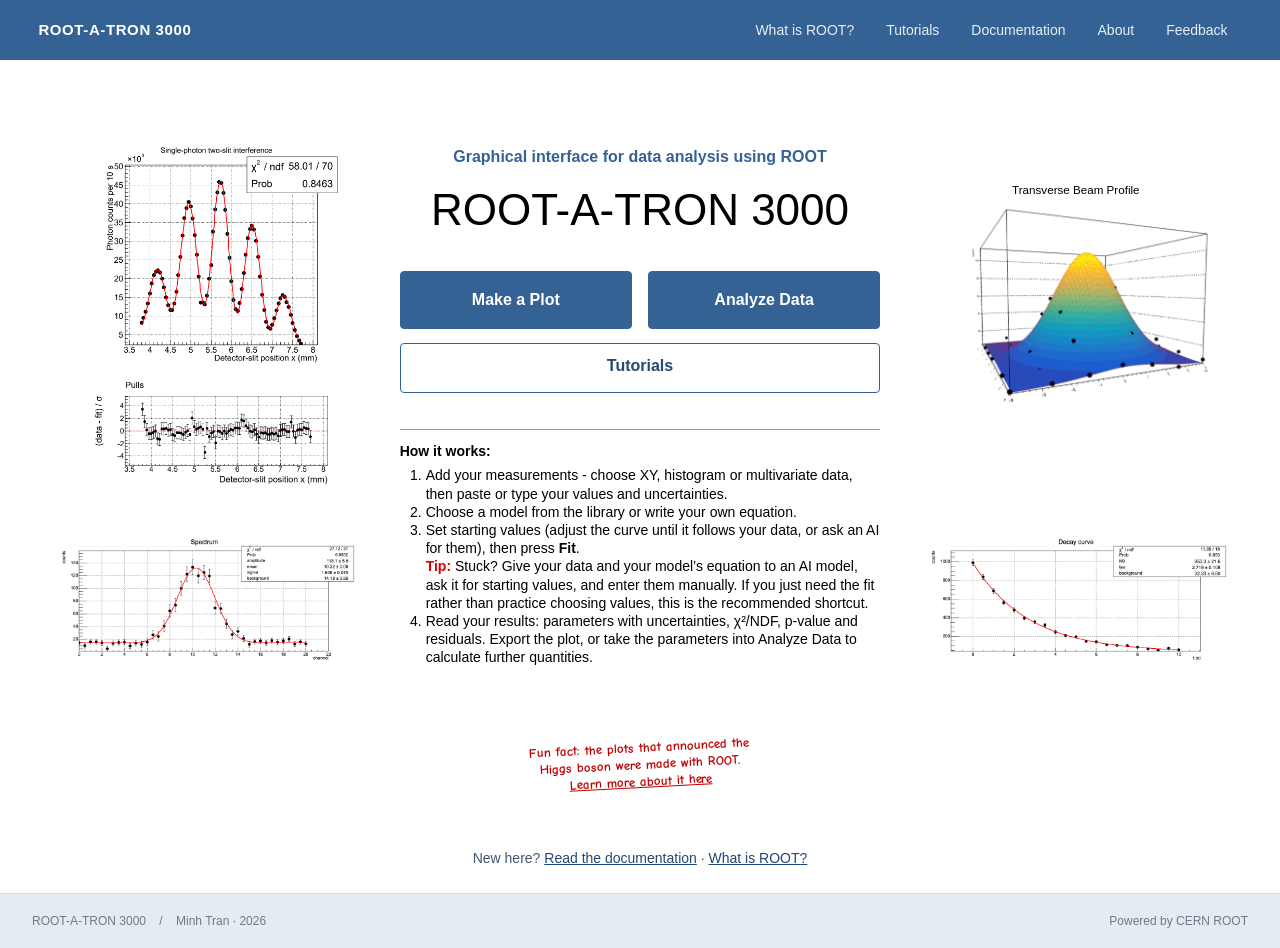
<file: frontend/index.html>
<!doctype html>
<html lang="en">
<head><meta charset="utf-8"><meta name="viewport" content="width=device-width, initial-scale=1"><meta name="description" content="Turn measurements into plots and fitted curves with CERN ROOT."><title>ROOT-A-TRON 3000 · Scientific plotting</title><link rel="stylesheet" href="home.css?v=20261015-funfact"><script src="home.js?v=20261013-warm-backend" defer></script><link rel="stylesheet" href="site-brand.css?v=20261015-wrap">
<link rel="icon" href="favicon.ico?v=1" sizes="any"><link rel="icon" type="image/png" sizes="16x16" href="favicon-16x16.png?v=1"><link rel="icon" type="image/png" sizes="32x32" href="favicon-32x32.png?v=1"><link rel="icon" type="image/png" sizes="192x192" href="icon-192.png?v=1"><link rel="icon" type="image/png" sizes="512x512" href="icon-512.png?v=1"><link rel="apple-touch-icon" href="apple-touch-icon.png?v=1">
</head>
<body>
<a class="skip-link" href="#main">Skip to content</a>
<header class="masthead"><a class="brand" href="index.html"><span class="brand-text"><span class="brand-name">ROOT-A-TRON 3000</span></span></a><nav aria-label="Help and information"><button type="button" id="what-root">What is ROOT?</button><a href="tutorials.html">Tutorials</a><a href="documentation.html">Documentation</a><a href="about.html">About</a><a href="contact.html">Feedback</a></nav></header>
<main id="main" class="hero" tabindex="-1">

<div class="home-stage">
<section class="hero-content" aria-labelledby="hero-title">
  <p class="hero-subheading">Graphical interface for data analysis using ROOT</p>
  <h1 id="hero-title">ROOT-A-TRON 3000</h1>
  <div class="hero-actions">
    <div class="primary-tools" role="group" aria-label="Analysis tools">
      <a class="button primary" id="make-plot" href="modern.html">Make a Plot</a>
      <a class="button primary" href="uncertainties.html">Analyze Data</a>
    </div>
    <div class="tutorial-placeholder">
      <a class="button secondary tutorial-button" id="tutorial" href="tutorials.html">Tutorials</a>
    </div>
  </div>
  <section class="how-it-works" aria-labelledby="how-it-works-title">
    <h2 id="how-it-works-title">How it works:</h2>
    <ol>
      <li>Add your measurements - choose XY, histogram or multivariate data, then paste or type your values and uncertainties.</li>
      <li>Choose a model from the library or write your own equation.</li>
      <li>Set starting values (adjust the curve until it follows your data, or ask an AI for them), then press <strong>Fit</strong>.
        <p class="starting-values-tip"><strong>Tip:</strong> Stuck? Give your data and your model’s equation to an AI model, ask it for starting values, and enter them manually. If you just need the fit rather than practice choosing values, this is the recommended shortcut.</p>
      </li>
      <li>Read your results: parameters with uncertainties, χ²/NDF, p-value and residuals. Export the plot, or take the parameters into Analyze Data to calculate further quantities.</li>
    </ol>
  </section>
</section>
<img class="home-plot plot-interference" src="assets/plots/two-slit-interference.png" width="1046" height="1424" alt="Single-photon two-slit interference fit with pulls">
<img class="home-plot plot-gaussian" src="assets/plots/gaussian-peak.png" width="1968" height="796" alt="Gaussian peak preset fitted in the plotting tool">
<div class="home-plot plot-beam">
  <svg viewBox="0 0 1542 1068" role="img" aria-labelledby="beam-plot-title">
    <title id="beam-plot-title">Transverse Beam Profile — Gaussian surface fitted to measured counts</title>
    <image href="assets/plots/beam-profile.png" width="1542" height="1068" />
    <!-- Replace only the export's generic heading; preserve the fitted plot. -->
    <rect width="1542" height="80" fill="white" />
    <text x="771" y="60" text-anchor="middle" font-family="Arial, Helvetica, sans-serif" font-size="48" fill="black">Transverse Beam Profile</text>
  </svg>
</div>
<img class="home-plot plot-decay" src="assets/plots/exponential-decay.png" width="1968" height="796" alt="Exponential decay preset fitted in the plotting tool">
</div>
<p class="fun-fact">Fun fact: the plots that announced the Higgs boson were made with ROOT. <a href="https://root.cern/gallery/#higgs-plots" target="_blank" rel="noopener">Learn more about it here</a></p>
<p class="home-help">New here? <a href="documentation.html">Read the documentation</a> · <button type="button" data-root-intro>What is ROOT?</button></p>
</main>
<footer class="site-footer">
  <span>ROOT-A-TRON 3000 <span class="divider">/</span> Minh Tran · 2026</span>
  <span>Powered by CERN ROOT</span>
</footer>
<dialog id="root-dialog" aria-labelledby="root-title">
  <button class="dialog-close" aria-label="Close ROOT introduction" data-close>×</button>
  <h2 id="root-title">What is ROOT?</h2>
  <p>ROOT is CERN’s open-source C++ framework for scientific data analysis, with Python bindings. It provides histograms, function fitting, statistical modelling, and storage and processing of large datasets.</p>
  <p>This tool uses ROOT for χ² and binned Poisson-likelihood fits, parameter uncertainties, and fit diagnostics. JSROOT displays the resulting graphs in the browser.</p>
  <div class="root-links">
    <a class="button secondary" href="https://root.cern/install/" target="_blank" rel="noopener">Try ROOT for yourself!</a>
    <a class="button secondary" href="https://root.cern/manual/" target="_blank" rel="noopener">ROOT manual</a>
  </div>
</dialog>
</body></html>
</file>
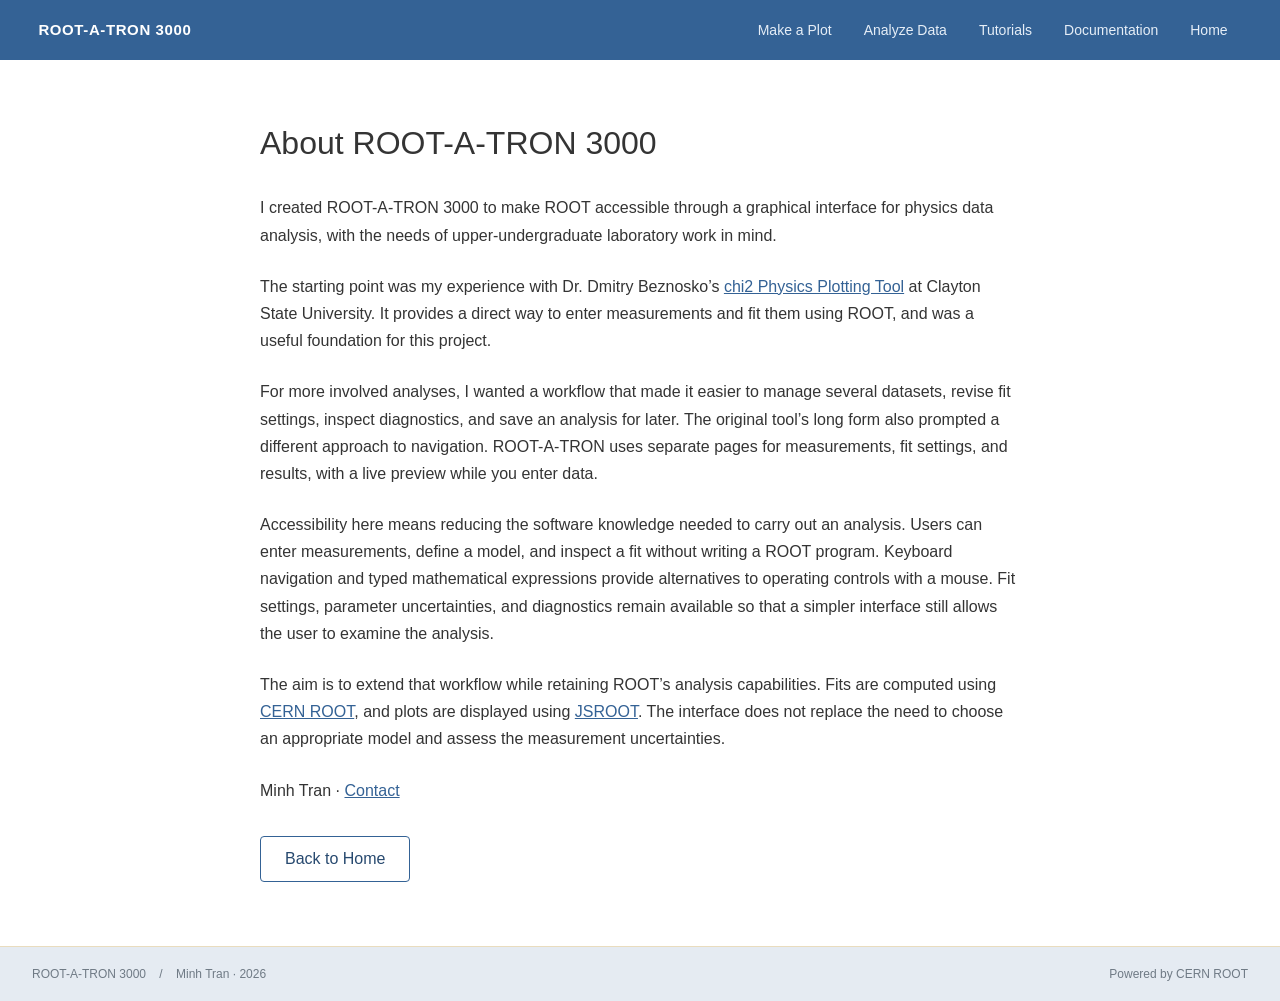
<file: frontend/about.html>
<!doctype html>
<html lang="en">
<head>
  <meta charset="utf-8">
  <meta name="viewport" content="width=device-width, initial-scale=1">
  <title>About · ROOT-A-TRON 3000</title>
  <link rel="stylesheet" href="home.css?v=20260917-home-title">
<link rel="stylesheet" href="site-brand.css?v=20261015-wrap">
<link rel="icon" href="favicon.ico?v=1" sizes="any"><link rel="icon" type="image/png" sizes="16x16" href="favicon-16x16.png?v=1"><link rel="icon" type="image/png" sizes="32x32" href="favicon-32x32.png?v=1"><link rel="icon" type="image/png" sizes="192x192" href="icon-192.png?v=1"><link rel="icon" type="image/png" sizes="512x512" href="icon-512.png?v=1"><link rel="apple-touch-icon" href="apple-touch-icon.png?v=1">
</head>
<body>
  <a class="skip-link" href="#main">Skip to content</a>
  <header class="masthead"><a class="brand" href="index.html"><span class="brand-text"><span class="brand-name">ROOT-A-TRON 3000</span></span></a><nav aria-label="Main"><a href="modern.html">Make a Plot</a><a href="uncertainties.html">Analyze Data</a><a href="tutorials.html">Tutorials</a><a href="documentation.html">Documentation</a><a href="index.html">Home</a></nav></header>
  <main id="main" class="contact-page" tabindex="-1">
    <h1>About ROOT-A-TRON 3000</h1>
    <p>I created ROOT-A-TRON 3000 to make ROOT accessible through a graphical interface for physics data analysis, with the needs of upper-undergraduate laboratory work in mind.</p>
    <p>The starting point was my experience with Dr. Dmitry Beznosko’s <a href="https://sos.clayton.edu/physics/chi2/" target="_blank" rel="noopener">chi2 Physics Plotting Tool</a> at Clayton State University. It provides a direct way to enter measurements and fit them using ROOT, and was a useful foundation for this project.</p>
    <p>For more involved analyses, I wanted a workflow that made it easier to manage several datasets, revise fit settings, inspect diagnostics, and save an analysis for later. The original tool’s long form also prompted a different approach to navigation. ROOT-A-TRON uses separate pages for measurements, fit settings, and results, with a live preview while you enter data.</p>
    <p>Accessibility here means reducing the software knowledge needed to carry out an analysis. Users can enter measurements, define a model, and inspect a fit without writing a ROOT program. Keyboard navigation and typed mathematical expressions provide alternatives to operating controls with a mouse. Fit settings, parameter uncertainties, and diagnostics remain available so that a simpler interface still allows the user to examine the analysis.</p>
    <p>The aim is to extend that workflow while retaining ROOT’s analysis capabilities. Fits are computed using <a href="https://root.cern" target="_blank" rel="noopener">CERN ROOT</a>, and plots are displayed using <a href="https://root.cern/js/" target="_blank" rel="noopener">JSROOT</a>. The interface does not replace the need to choose an appropriate model and assess the measurement uncertainties.</p>
    <p>Minh Tran · <a href="contact.html">Contact</a></p>
    <a class="button secondary" href="index.html">Back to Home</a>
  </main>
  <footer class="site-footer"><span>ROOT-A-TRON 3000 <span class="divider">/</span> Minh Tran · 2026</span><span>Powered by CERN ROOT</span></footer>
</body>
</html>
</file>
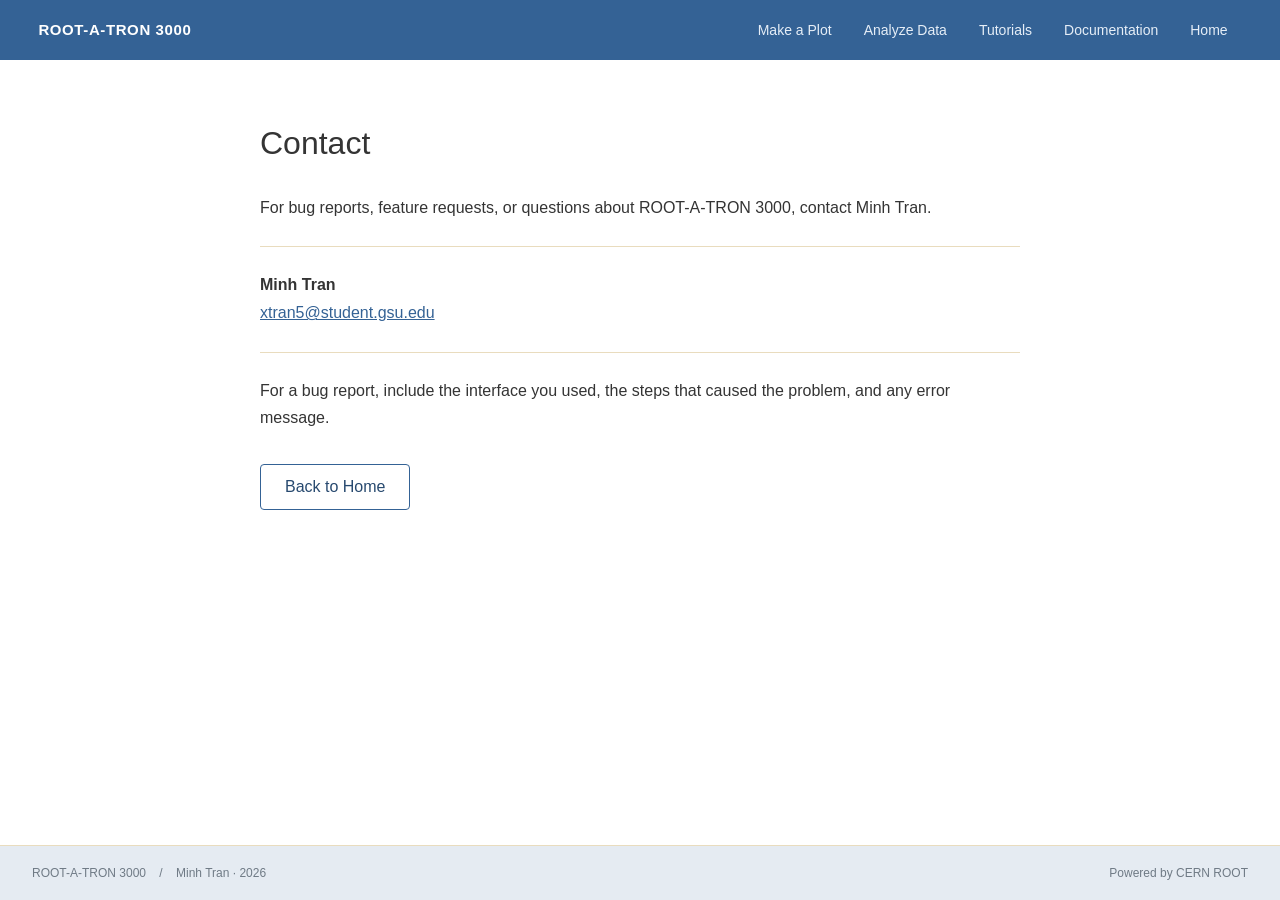
<file: frontend/contact.html>
<!doctype html>
<html lang="en">
<head>
  <meta charset="utf-8">
  <meta name="viewport" content="width=device-width, initial-scale=1">
  <title>Contact · ROOT-A-TRON 3000</title>
  <link rel="stylesheet" href="home.css?v=20260917-contact">
<link rel="stylesheet" href="site-brand.css?v=20261015-wrap">
<link rel="icon" href="favicon.ico?v=1" sizes="any"><link rel="icon" type="image/png" sizes="16x16" href="favicon-16x16.png?v=1"><link rel="icon" type="image/png" sizes="32x32" href="favicon-32x32.png?v=1"><link rel="icon" type="image/png" sizes="192x192" href="icon-192.png?v=1"><link rel="icon" type="image/png" sizes="512x512" href="icon-512.png?v=1"><link rel="apple-touch-icon" href="apple-touch-icon.png?v=1">
</head>
<body>
  <a class="skip-link" href="#main">Skip to content</a>
  <header class="masthead"><a class="brand" href="index.html"><span class="brand-text"><span class="brand-name">ROOT-A-TRON 3000</span></span></a><nav aria-label="Main"><a href="modern.html">Make a Plot</a><a href="uncertainties.html">Analyze Data</a><a href="tutorials.html">Tutorials</a><a href="documentation.html">Documentation</a><a href="index.html">Home</a></nav></header>
  <main id="main" class="contact-page" tabindex="-1">
    <h1>Contact</h1>
    <p>For bug reports, feature requests, or questions about ROOT-A-TRON 3000, contact Minh Tran.</p>
    <address>
      <strong>Minh Tran</strong><br>
      <a href="mailto:xtran5@student.gsu.edu?subject=ROOT-A-TRON%203000%20feedback">xtran5@student.gsu.edu</a>
    </address>
    <p>For a bug report, include the interface you used, the steps that caused the problem, and any error message.</p>
    <a class="button secondary" href="index.html">Back to Home</a>
  </main>
  <footer class="site-footer"><span>ROOT-A-TRON 3000 <span class="divider">/</span> Minh Tran · 2026</span><span>Powered by CERN ROOT</span></footer>
</body>
</html>
</file>
<file: frontend/home.css>
/* iOS and iPadOS have no Comic Sans; their "cursive" is a script face. Comic Neue (OFL) is the fallback. */
@font-face { font-family:"Comic Neue"; font-style:normal; font-weight:700; font-display:swap; src:url("vendor/comic-neue/ComicNeue-Bold.woff2") format("woff2"); }
:root{font-family:Arial,Helvetica,sans-serif;color:#343434;background:#fff;--blue:#346295;--line:#e9dcbe;--muted:#6f7a85}*{box-sizing:border-box}body{margin:0;min-height:100svh;display:flex;flex-direction:column}a{color:#346295}button{font:inherit;cursor:pointer}button:focus-visible,a:focus-visible{outline:3px solid #205f96;outline-offset:4px}.skip-link{position:fixed;top:-70px;left:16px;background:white;padding:12px;z-index:100}.skip-link:focus{top:12px}.site-header{padding:20px 32px;border-bottom:1px solid var(--line);background:var(--blue);color:white}.site-name{font-size:18px}.hero{flex:1;min-height:400px;display:grid;place-items:center;padding:60px 24px}.hero-content{text-align:center}h1{font-size:32px;font-weight:500;line-height:1.2;margin:0 0 32px}.hero-actions{display:flex;justify-content:center;gap:16px}.button{display:inline-block;padding:13px 24px;min-height:46px;border:1px solid var(--blue);border-radius:4px;font-weight:400;font-size:16px;text-decoration:none}.button.primary{background:var(--blue);color:white}.button.primary:hover{background:#27496f}.button.secondary{background:white;color:#27496f}.button.secondary:hover{background:#eaf0f7}.site-footer{display:flex;justify-content:space-between;gap:16px;padding:20px 32px;font-size:12px;color:#6f7a85;background:#e5ebf2;border-top:1px solid var(--line)}.divider{padding:0 10px}dialog{width:min(780px,calc(100% - 40px));max-height:calc(100svh - 40px);border:1px solid #e9dcbe;border-radius:4px;background:white;color:#343434;padding:36px;overflow:auto}dialog::backdrop{background:#172b4270}.dialog-close{position:absolute;right:10px;top:8px;background:white;border:0;color:#506070;font-size:26px;width:44px;height:44px}.dialog-close:hover{background:#eef3f7}h2{font-size:26px;line-height:1.2;font-weight:500;margin:0 36px 18px 0}h3{font-size:21px;font-weight:500;margin:0;color:#346295}#root-dialog{max-width:650px}#root-dialog p{font-size:15px;line-height:1.75;color:#394b5c}.root-explainer{border-block:1px solid var(--line);padding:12px 0;margin:24px 0}#root-dialog .button{margin-top:12px}#root-dialog .external-note{font-size:12px}@media(max-width:600px){.site-header{padding:18px 24px}.hero{min-height:420px}.hero-actions{flex-direction:column;max-width:260px;margin:auto}h1{font-size:28px}.site-footer{flex-direction:column;padding:20px 24px;font-size:11px;gap:10px}dialog{padding:36px 22px 24px;width:calc(100% - 24px)}h2{font-size:24px}}


/* Home: a short guide framed by examples from the plotting tool. */
.hero { min-height:0; padding:64px 48px 24px; grid-template-rows:1fr auto; gap:56px; }
.home-stage {
  display:grid; grid-template-columns:minmax(0, 1fr) minmax(480px, 40.6%) minmax(0, 1fr);
  grid-template-rows:370px 150px; align-items:center; gap:32px 40px;
  width:min(1800px, 100%);
}
.hero-content { width:100%; grid-column:2; grid-row:1 / 3; align-self:start; padding-top:22px; }
.hero-content h1 { margin:16px 0 34px; color:#000; font-size:44px; font-weight:400; white-space:nowrap; }
.hero-subheading { margin:0; color:var(--blue); font-size:16px; line-height:1.4; font-weight:600; }
.home-plot { display:block; width:100%; height:100%; min-width:0; min-height:0; object-fit:contain; }
.plot-interference { grid-column:1; grid-row:1; }
.plot-gaussian { grid-column:1; grid-row:2; }
.plot-beam { grid-column:3; grid-row:1; overflow:hidden; }
/* The beam export has wider white margins than the other plots. */
.plot-beam svg { display:block; width:100%; height:100%; object-fit:contain; transform:scale(1.2); }
.plot-decay { grid-column:3; grid-row:2; align-self:start; }
.hero-actions { flex-direction:column; gap:14px; max-width:none; width:100%; margin:0; }
.primary-tools { display:grid; grid-template-columns:repeat(2,minmax(0,1fr)); gap:16px; }
.primary-tools .button { display:flex; align-items:center; justify-content:center; width:100%; min-height:58px; font-weight:600; }
.tutorial-placeholder { position:relative; }
.tutorial-button { display:block; width:100%; min-height:50px; font-weight:600; text-align:center; }
.how-it-works { margin-top:36px; padding-top:12px; border-top:1px solid #999; text-align:left; color:#000; font-size:14px; line-height:1.3; }
.how-it-works h2 { margin:0 0 6px; font-size:14px; line-height:1.3; font-weight:700; }
.how-it-works ol { margin:0; padding-left:26px; }
.starting-values-tip { margin:0; }
.starting-values-tip > strong { color:#df0000; }
.home-help { margin:0; color:#435672; font-size:14px; line-height:1.6; text-align:center; }
.home-help a, .home-help button { color:#204775; text-decoration:underline; }
.home-help button { padding:0; border:0; background:transparent; }
@media (max-width:1100px) {
  .hero { padding:40px 28px 24px; gap:32px; }
  .home-stage { grid-template-columns:repeat(2,minmax(0,1fr)); grid-template-rows:auto 330px 170px; gap:24px; }
  .hero-content { grid-column:1 / -1; grid-row:1; max-width:640px; justify-self:center; padding-top:0; margin-bottom:12px; }
  .plot-interference { grid-column:1; grid-row:2; }
  .plot-beam { grid-column:2; grid-row:2; }
  .plot-beam svg { transform:none; }
  .plot-gaussian { grid-column:1; grid-row:3; }
  .plot-decay { grid-column:2; grid-row:3; }
}

.support-links { display:flex; justify-content:flex-end; align-items:center; flex-wrap:wrap; gap:0 16px; margin-left:auto; }
.support-links a, .support-links button { display:inline-flex; align-items:center; min-height:44px; padding:6px 4px; border:0; background:transparent; color:#fff; font-size:14px; text-decoration:none; }
.support-links a:hover, .support-links button:hover { text-decoration:underline; text-underline-offset:4px; }
.support-links a:focus-visible, .support-links button:focus-visible { outline-color:#fff; }
@media(max-width:600px) {
  .home-header { padding:8px 24px; }
  .support-links { gap:0 10px; }
  .support-links a, .support-links button { font-size:12px; }
}
#root-dialog p { margin: 0 0 18px; line-height: 1.65; }
.root-links { display: flex; flex-direction: column; gap: 12px; margin-top: 24px; }
#root-dialog .root-links .button { margin: 0; text-align: center; }
@media(max-width:600px) {
  .hero { padding: 28px 20px; }
  .home-stage { grid-template-rows:auto 240px 110px; gap:20px 12px; }
  .primary-tools { grid-template-columns:1fr; gap:12px; }
  .hero-content h1 { font-size:clamp(24px, 7vw, 36px); margin:14px 0 26px; }
  .hero-subheading { font-size:14px; }
}

.contact-page { flex: 1; width: min(760px, calc(100% - 48px)); margin: 0 auto; padding: 64px 0; }
.contact-page p { font-size: 16px; line-height: 1.7; margin: 0 0 24px; }
.contact-page address { font-style: normal; line-height: 1.8; padding: 24px 0; margin: 0 0 24px; border-block: 1px solid var(--line); }
.contact-page address a { overflow-wrap: anywhere; }
.contact-page .button { margin-top: 8px; }
@media(max-width:600px) { .contact-page { padding: 36px 0; } }

/* Small handwritten aside above the help line: present, not in the way. */
.fun-fact { max-width:230px; margin:8px auto 0; transform:rotate(-3deg); color:#c20000; font-family:"Comic Sans MS", "Comic Sans", "Comic Neue", sans-serif; font-size:13px; font-weight:700; line-height:1.3; text-align:center; }
.fun-fact a { color:inherit; }
.fun-fact a:hover { color:#8a0000; }
</file>
<file: frontend/site-brand.css>
/* Shared masthead: one header for every page of the site. Make a Plot keeps its
 * own sticky/compact tweaks in modern.css on top of these rules. */
.masthead {
  position: sticky; top: 0; z-index: 40;
  background: #346295; color: #fff;
  min-height: 60px; height: 60px;
  display: flex; align-items: stretch; gap: 20px;
  padding: 0 clamp(14px, 3vw, 40px);
  font-family: Arial, Helvetica, sans-serif;
}
.masthead .brand { flex: 0 1 auto; min-width: 0; display: flex; align-items: center; gap: 12px; color: #fff; text-decoration: none; overflow: hidden; }
.masthead .brand:hover { text-decoration: none; }
.brand-text { display: flex; flex-direction: column; line-height: 1.15; min-width: 0; overflow: hidden; }
.brand-name { font-size: 15px; font-weight: 700; letter-spacing: .04em; white-space: nowrap; overflow: hidden; text-overflow: ellipsis; }
.masthead nav { margin-left: auto; display: flex; gap: 4px; height: 100%; align-items: stretch; }
.masthead nav a, .masthead nav button {
  position: relative; display: flex; align-items: center; padding: 0 14px; margin: 0;
  color: #e6eef7; font: inherit; font-size: 14px; text-decoration: none; white-space: nowrap;
  background: none; border: 0; cursor: pointer; min-height: 0;
}
.masthead nav a:hover, .masthead nav button:hover { color: #fff; text-decoration: none; background: none; }
.masthead nav a:focus-visible, .masthead nav button:focus-visible { outline: 2px solid #fff; outline-offset: -4px; }
/* ROOT's nav motif: a 4px bar that wipes in from the left, not a colour change */
.masthead nav a::after, .masthead nav button::after {
  content: ""; position: absolute; left: 0; right: 0; bottom: 0; height: 4px; background: #fff;
  transform: scaleX(0); transform-origin: left; transition: transform .18s ease-in-out;
}
.masthead nav a:hover::after, .masthead nav button:hover::after, .masthead nav a[aria-current]::after { transform: scaleX(1); }
.masthead nav a[aria-current] { color: #fff; font-weight: 600; }
@media (max-width: 760px) {
  .masthead { min-height: 52px; height: 52px; gap: 10px; }
  .masthead nav { gap: 0; }
  .masthead nav a, .masthead nav button { padding: 0 8px; font-size: 13px; }
  .masthead nav a[aria-current] { display: none; }
}
@media (max-width: 480px) {
  .masthead nav a, .masthead nav button { padding: 0 6px; font-size: 12px; }
}
/* Narrow screens: let the bar wrap to two rows rather than squeeze the brand. The
 * Make a Plot masthead keeps its own compact single-row rules in modern.css. */
@media (max-width: 600px) {
  .masthead:not(.workspace-masthead) { position: static; height: auto; min-height: 0; flex-wrap: wrap; padding: 4px 12px 0; }
  .masthead:not(.workspace-masthead) .brand { padding: 8px 2px; }
  .masthead:not(.workspace-masthead) nav { margin-left: 0; width: 100%; height: auto; flex-wrap: wrap; }
  .masthead:not(.workspace-masthead) nav a, .masthead:not(.workspace-masthead) nav button { padding: 8px 8px 10px; font-size: 13px; display: flex; }
}
</file>
